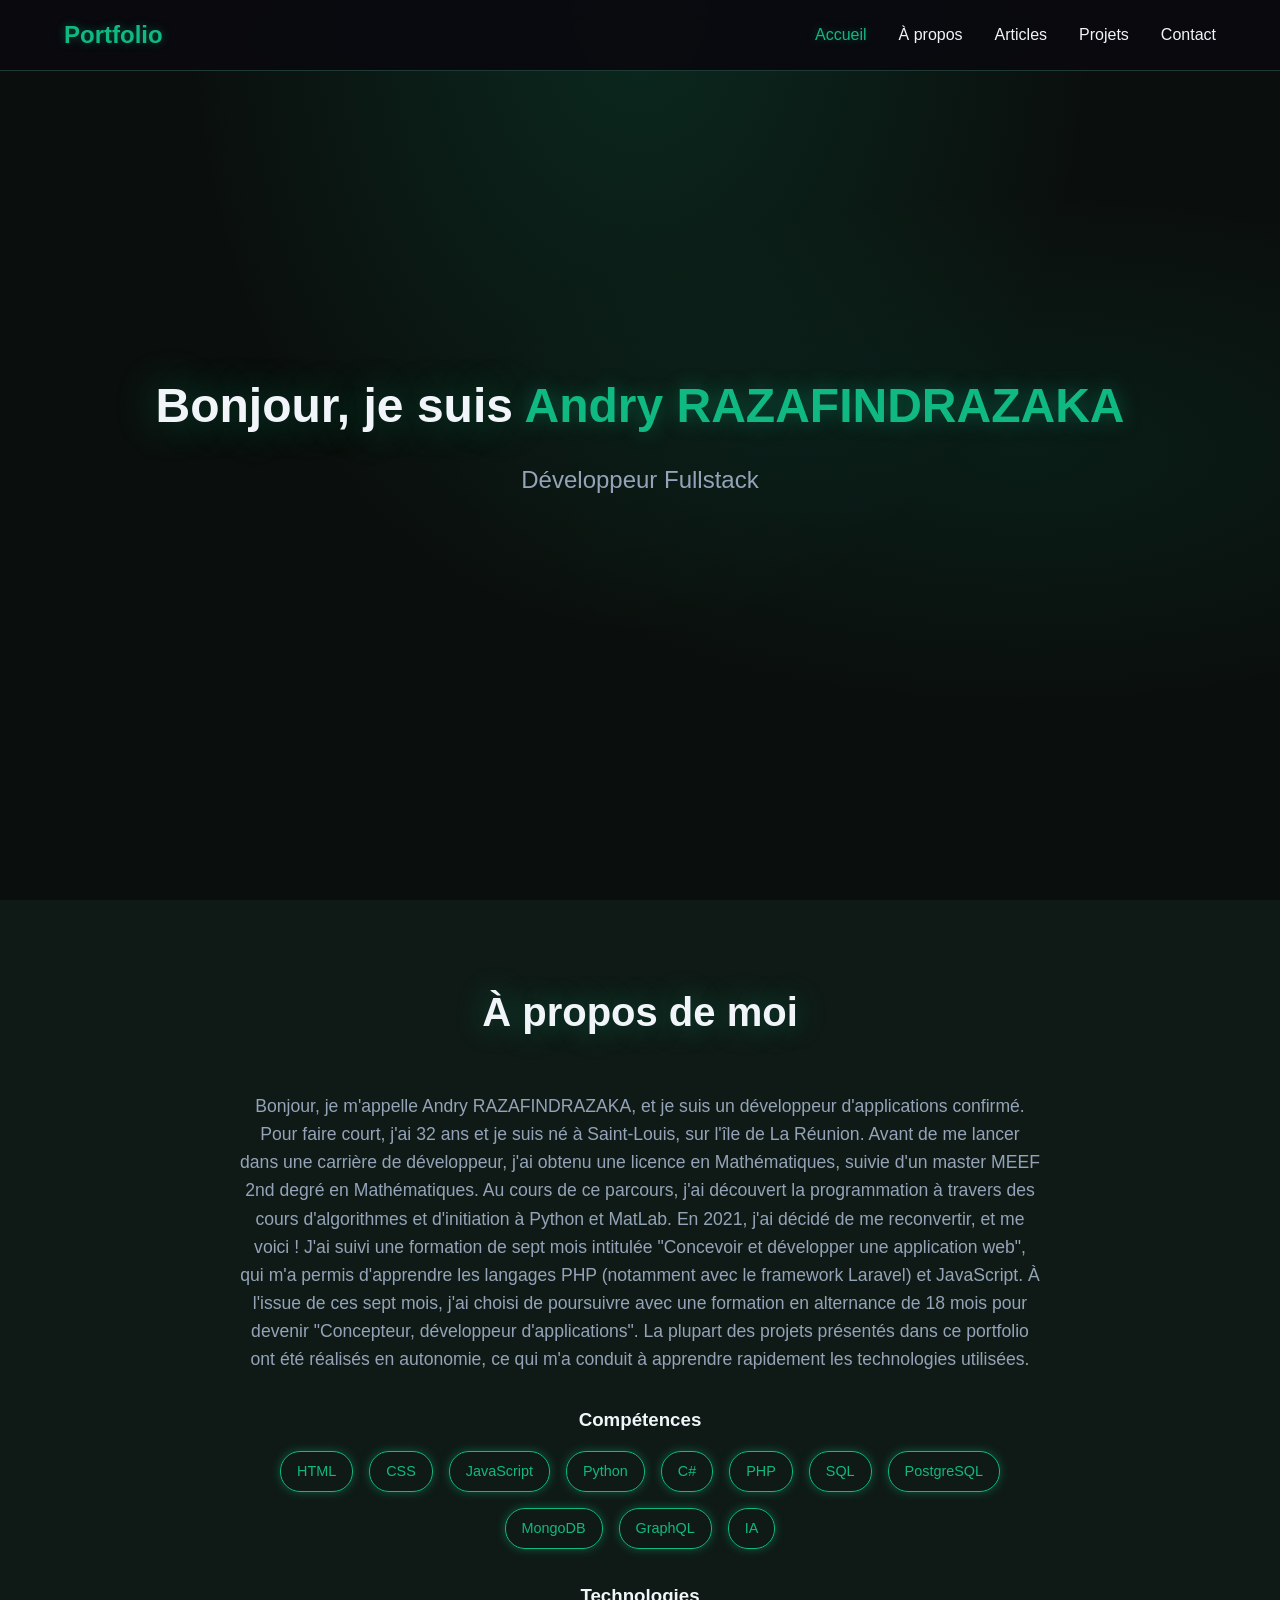
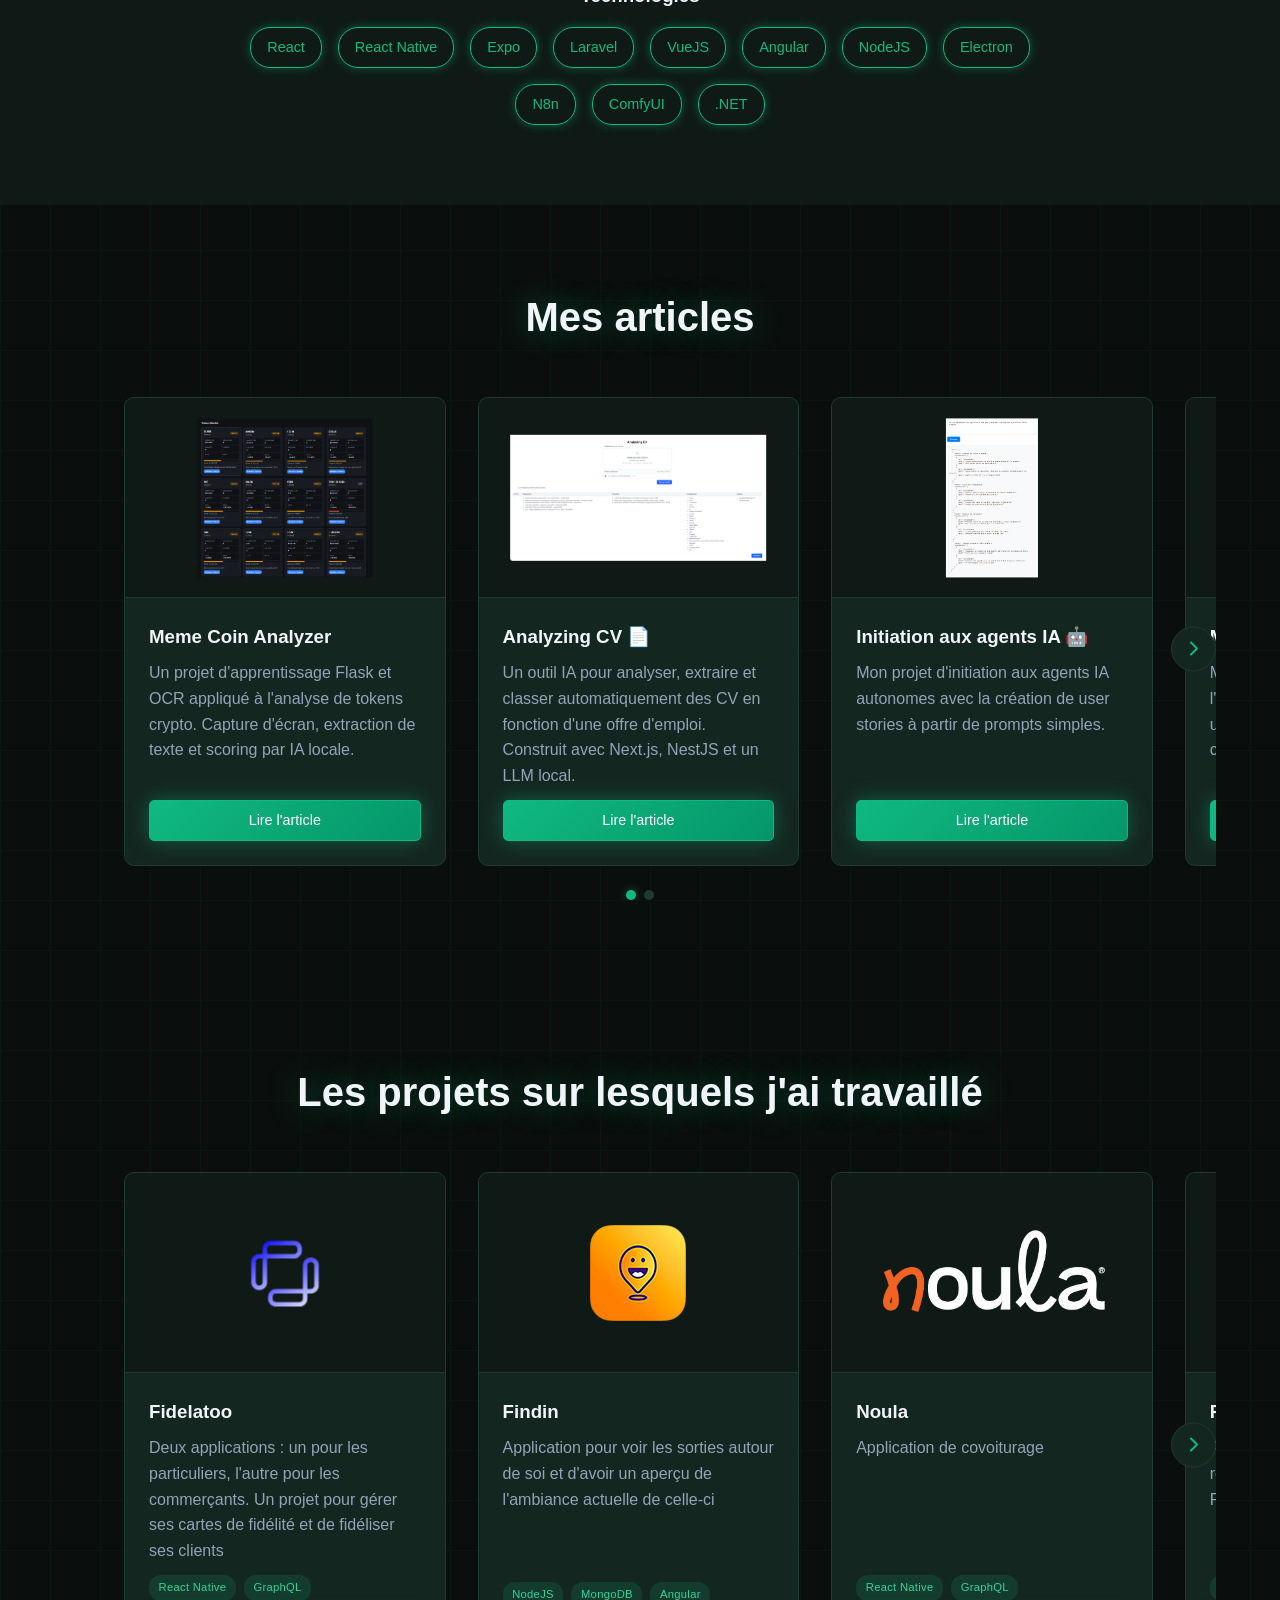
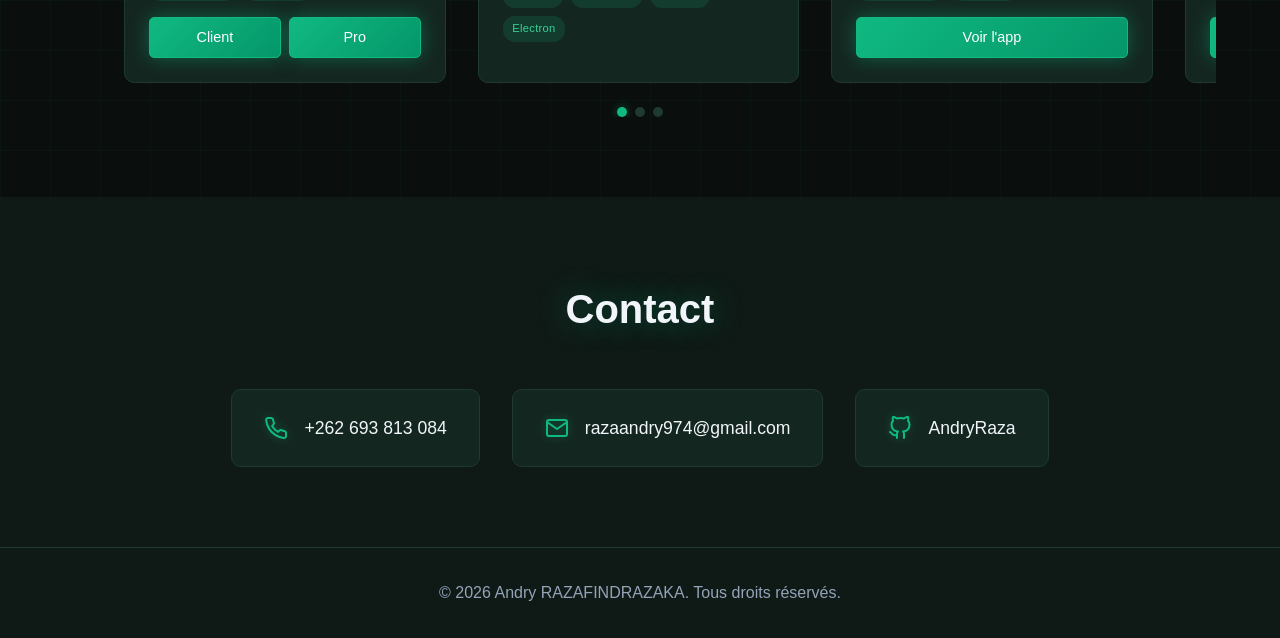
<file: index.html>
<!DOCTYPE html>
<html lang="fr">
<head>
    <meta charset="UTF-8">
    <meta name="viewport" content="width=device-width, initial-scale=1.0">
    <meta name="description" content="Portfolio d'Andry RAZAFINDRAZAKA, développeur fullstack spécialisé en React Native, Laravel et NodeJS. Découvrez mes projets d'applications mobiles et web.">
    <meta name="author" content="Andry RAZAFINDRAZAKA">
    <meta name="robots" content="index, follow">
    <meta name="theme-color" content="#10b981">

    <!-- Open Graph / Facebook -->
    <meta property="og:type" content="website">
    <meta property="og:title" content="Andry RAZAFINDRAZAKA - Développeur Fullstack">
    <meta property="og:description" content="Portfolio d'Andry RAZAFINDRAZAKA, développeur fullstack spécialisé en React Native, Laravel et NodeJS.">
    <meta property="og:locale" content="fr_FR">

    <!-- Twitter -->
    <meta name="twitter:card" content="summary_large_image">
    <meta name="twitter:title" content="Andry RAZAFINDRAZAKA - Développeur Fullstack">
    <meta name="twitter:description" content="Portfolio d'Andry RAZAFINDRAZAKA, développeur fullstack spécialisé en React Native, Laravel et NodeJS.">

    <title>Andry RAZAFINDRAZAKA - Développeur Fullstack | Portfolio</title>
    <link rel="stylesheet" href="css/styles.css">
</head>
<body>
    <main>
        <section id="accueil" class="hero">
            <div class="hero-content">
                <h1>Bonjour, je suis <span class="highlight">Andry RAZAFINDRAZAKA</span></h1>
                <p>Développeur Fullstack</p>
            </div>
        </section>

        <section id="a-propos" class="about">
            <h2>À propos de moi</h2>
            <div class="about-content">
                <p>Bonjour, je m'appelle Andry RAZAFINDRAZAKA, et je suis un
              développeur d'applications confirmé. Pour faire court, j'ai 32 ans
              et je suis né à Saint-Louis, sur l'île de La Réunion. Avant de me
              lancer dans une carrière de développeur, j'ai obtenu une licence
              en Mathématiques, suivie d'un master MEEF 2nd degré en
              Mathématiques. Au cours de ce parcours, j'ai découvert la
              programmation à travers des cours d'algorithmes et d'initiation à
              Python et MatLab. En 2021, j'ai décidé de me reconvertir, et me
              voici ! J'ai suivi une formation de sept mois intitulée "Concevoir
              et développer une application web", qui m'a permis d'apprendre les
              langages PHP (notamment avec le framework Laravel) et JavaScript.
              À l'issue de ces sept mois, j'ai choisi de poursuivre avec une
              formation en alternance de 18 mois pour devenir "Concepteur,
              développeur d'applications". La plupart des projets présentés dans
              ce portfolio ont été réalisés en autonomie, ce qui m'a conduit à
              apprendre rapidement les technologies utilisées.</p>
                <div class="skills">
                    <h3>Compétences</h3>
                    <ul class="skills-list">
                        <li>HTML</li>
                        <li>CSS</li>
                        <li>JavaScript</li>
                        <li>Python</li>
                        <li>C#</li>
                        <li>PHP</li>
                        <li>SQL</li>
                        <li>PostgreSQL</li>
                        <li>MongoDB</li>
                        <li>GraphQL</li>
                        <li>IA</li>
                    </ul>
                </div>
                <div class="skills">
                    <h3>Technologies</h3>
                    <ul class="skills-list">
                        <li>React</li>
                        <li>React Native</li>
                        <li>Expo</li>
                        <li>Laravel</li>
                        <li>VueJS</li>
                        <li>Angular</li>
                        <li>NodeJS</li>
                        <li>Electron</li>
                        <li>N8n</li>
                        <li>ComfyUI</li>
                        <li>.NET</li>
                    </ul>
                </div>
            </div>
        </section>

        <section id="articles" class="articles">
            <h2>Mes articles</h2>
            <div class="slider-container">
                <div class="slider">
                    <article class="article-card">
                        <div class="article-card-image">
                            <img src="src/images/meme-coins/tokens_retrieved.PNG" alt="Meme Coin Analyzer">
                        </div>
                        <div class="article-card-info">
                            <h3>Meme Coin Analyzer </h3>
                            <p>Un projet d'apprentissage Flask et OCR appliqué à l'analyse de tokens crypto. Capture d'écran, extraction de texte et scoring par IA locale.</p>
                            <a href="articles/meme-coins.html" class="btn btn-small">Lire l'article</a>
                        </div>
                    </article>
                    <article class="article-card">
                        <div class="article-card-image">
                            <img src="src/images/cv/1.PNG" alt="Analyzing CV">
                        </div>
                        <div class="article-card-info">
                            <h3>Analyzing CV 📄</h3>
                            <p>Un outil IA pour analyser, extraire et classer automatiquement des CV en fonction d'une offre d'emploi. Construit avec Next.js, NestJS et un LLM local.</p>
                            <a href="articles/analyzing-cv.html" class="btn btn-small">Lire l'article</a>
                        </div>
                    </article>
                    <article class="article-card">
                        <div class="article-card-image">
                            <img src="src/images/agent/step_one.PNG" alt="Initiation aux agents IA">
                        </div>
                        <div class="article-card-info">
                            <h3>Initiation aux agents IA 🤖</h3>
                            <p>Mon projet d'initiation aux agents IA autonomes avec la création de user stories à partir de prompts simples.</p>
                            <a href="articles/agents-ia.html" class="btn btn-small">Lire l'article</a>
                        </div>
                    </article>
                    <article class="article-card">
                        <div class="article-card-image">
                            <img src="src/images/ia/workflow.PNG" alt="Ma 1ère fois avec l'IA">
                        </div>
                        <div class="article-card-info">
                            <h3>Ma 1ère fois avec l'IA 😊</h3>
                            <p>Mon expérience de découverte de l'intelligence artificielle, les outils utilisés et les projets réalisés grâce à cette technologie fascinante.</p>
                            <a href="articles/ia-local.html" class="btn btn-small">Lire l'article</a>
                        </div>
                    </article>
                </div>
                <button class="slider-btn slider-btn-prev" aria-label="Article précédent">
                    <svg xmlns="http://www.w3.org/2000/svg" width="24" height="24" viewBox="0 0 24 24" fill="none" stroke="currentColor" stroke-width="2" stroke-linecap="round" stroke-linejoin="round">
                        <polyline points="15 18 9 12 15 6"></polyline>
                    </svg>
                </button>
                <button class="slider-btn slider-btn-next" aria-label="Article suivant">
                    <svg xmlns="http://www.w3.org/2000/svg" width="24" height="24" viewBox="0 0 24 24" fill="none" stroke="currentColor" stroke-width="2" stroke-linecap="round" stroke-linejoin="round">
                        <polyline points="9 18 15 12 9 6"></polyline>
                    </svg>
                </button>
                <div class="slider-dots"></div>
            </div>
        </section>

        <section id="projets" class="projects">
            <h2>Les projets sur lesquels j'ai travaillé</h2>
            <div class="slider-container">
                <div class="slider">
                    <article class="project-card">
                        <div class="project-image">
                            <img src="src/images/fidelatoo.png" alt="Fidelatoo">
                        </div>
                        <div class="project-info">
                            <h3>Fidelatoo</h3>
                            <p>Deux applications : un pour les particuliers, l'autre pour les commerçants. Un projet pour gérer ses cartes de fidélité et de fidéliser ses clients</p>
                            <div class="project-techs">
                                <span class="tech-tag">React Native</span>
                                <span class="tech-tag">GraphQL</span>
                            </div>
                            <div class="project-buttons">
                                <a href="https://play.google.com/store/apps/details?id=fr.squirrel.fidelatoo&hl=fr&pli=1" target="_blank" rel="noopener noreferrer" class="btn btn-small">Client</a>
                                <a href="https://play.google.com/store/apps/details?id=fr.squirrel.fidelatoopro&hl=fr" target="_blank" rel="noopener noreferrer" class="btn btn-small">Pro</a>
                            </div>
                        </div>
                    </article>
                    <article class="project-card">
                        <div class="project-image">
                            <img src="src/images/findin.png" alt="Findin">
                        </div>
                        <div class="project-info">
                            <h3>Findin</h3>
                            <p>Application pour voir les sorties autour de soi et d'avoir un aperçu de l'ambiance actuelle de celle-ci</p>
                            <div class="project-techs">
                                <span class="tech-tag">NodeJS</span>
                                <span class="tech-tag">MongoDB</span>
                                <span class="tech-tag">Angular</span>
                                <span class="tech-tag">Electron</span>
                            </div>
                        </div>
                    </article>
                    <article class="project-card">
                        <div class="project-image">
                            <img src="src/images/noula.png" alt="Noula">
                        </div>
                        <div class="project-info">
                            <h3>Noula</h3>
                            <p>Application de covoiturage</p>
                            <div class="project-techs">
                                <span class="tech-tag">React Native</span>
                                <span class="tech-tag">GraphQL</span>
                            </div>
                            <a href="https://play.google.com/store/apps/details?id=com.noula&hl=fr" target="_blank" rel="noopener noreferrer" class="btn btn-small">Voir l'app</a>
                        </div>
                    </article>
                    <article class="project-card">
                        <div class="project-image">
                            <img src="src/images/rnmr.png" alt="RNMR">
                        </div>
                        <div class="project-info">
                            <h3>RNMR</h3>
                            <p>Application pour voir la réglémentation sur la côté ouest de la Réunion</p>
                            <div class="project-techs">
                                <span class="tech-tag">React Native</span>
                                <span class="tech-tag">GraphQL</span>
                            </div>
                            <a href="https://play.google.com/store/apps/details?id=com.rnmr.app&hl=fr" target="_blank" rel="noopener noreferrer" class="btn btn-small">Voir l'app</a>
                        </div>
                    </article>
                    <article class="project-card">
                        <div class="project-image">
                            <img src="src/images/runmarket.png" alt="Runmarket">
                        </div>
                        <div class="project-info">
                            <h3>Run market</h3>
                            <p>Application des magasins Run Market</p>
                            <div class="project-techs">
                                <span class="tech-tag">React Native</span>
                                <span class="tech-tag">Expo</span>
                                <span class="tech-tag">GraphQL</span>
                            </div>
                            <a href="https://play.google.com/store/apps/details?id=runmarket.app&hl=fr" target="_blank" rel="noopener noreferrer" class="btn btn-small">Voir l'app</a>
                        </div>
                    </article>
                    <article class="project-card">
                        <div class="project-image">
                            <img src="src/images/smiilecard.png" alt="Smiilecard">
                        </div>
                        <div class="project-info">
                            <h3>Smiilecard</h3>
                            <p>Application pour faire des économies et voir les activités autour de soi</p>
                            <div class="project-techs">
                                <span class="tech-tag">React Native</span>
                                <span class="tech-tag">Expo</span>
                                <span class="tech-tag">GraphQL</span>
                            </div>
                            <a href="https://play.google.com/store/apps/details?id=fr.smiilecard.app&hl=fr" target="_blank" rel="noopener noreferrer" class="btn btn-small">Voir l'app</a>
                        </div>
                    </article>
                    <article class="project-card">
                        <div class="project-image">
                            <img src="src/images/ccas.png" alt="CCAS">
                        </div>
                        <div class="project-info">
                            <h3>GEDAI - CCAS</h3>
                            <p>Application Web faite pendant mon stage d'un mois pour le CCAS de Saint-Louis : Gestion Electronique des décisions et arrêtés individuels</p>
                            <div class="project-techs">
                                <span class="tech-tag">Laravel</span>
                            </div>
                        </div>
                    </article>
                </div>
                <button class="slider-btn slider-btn-prev" aria-label="Projet précédent">
                    <svg xmlns="http://www.w3.org/2000/svg" width="24" height="24" viewBox="0 0 24 24" fill="none" stroke="currentColor" stroke-width="2" stroke-linecap="round" stroke-linejoin="round">
                        <polyline points="15 18 9 12 15 6"></polyline>
                    </svg>
                </button>
                <button class="slider-btn slider-btn-next" aria-label="Projet suivant">
                    <svg xmlns="http://www.w3.org/2000/svg" width="24" height="24" viewBox="0 0 24 24" fill="none" stroke="currentColor" stroke-width="2" stroke-linecap="round" stroke-linejoin="round">
                        <polyline points="9 18 15 12 9 6"></polyline>
                    </svg>
                </button>
                <div class="slider-dots"></div>
            </div>
        </section>

        <section id="contact" class="contact">
            <h2>Contact</h2>
            <div class="contact-links">
                <div class="contact-item">
                    <svg xmlns="http://www.w3.org/2000/svg" width="24" height="24" viewBox="0 0 24 24" fill="none" stroke="currentColor" stroke-width="2" stroke-linecap="round" stroke-linejoin="round">
                        <path d="M22 16.92v3a2 2 0 0 1-2.18 2 19.79 19.79 0 0 1-8.63-3.07 19.5 19.5 0 0 1-6-6 19.79 19.79 0 0 1-3.07-8.67A2 2 0 0 1 4.11 2h3a2 2 0 0 1 2 1.72 12.84 12.84 0 0 0 .7 2.81 2 2 0 0 1-.45 2.11L8.09 9.91a16 16 0 0 0 6 6l1.27-1.27a2 2 0 0 1 2.11-.45 12.84 12.84 0 0 0 2.81.7A2 2 0 0 1 22 16.92z"></path>
                    </svg>
                    <span>+262 693 813 084</span>
                </div>
                <a href="mailto:razaandry974@gmail.com" class="contact-item">
                    <svg xmlns="http://www.w3.org/2000/svg" width="24" height="24" viewBox="0 0 24 24" fill="none" stroke="currentColor" stroke-width="2" stroke-linecap="round" stroke-linejoin="round">
                        <path d="M4 4h16c1.1 0 2 .9 2 2v12c0 1.1-.9 2-2 2H4c-1.1 0-2-.9-2-2V6c0-1.1.9-2 2-2z"></path>
                        <polyline points="22,6 12,13 2,6"></polyline>
                    </svg>
                    <span>razaandry974@gmail.com</span>
                </a>
                <a href="https://github.com/AndryRaza" target="_blank" rel="noopener noreferrer" class="contact-item">
                    <svg xmlns="http://www.w3.org/2000/svg" width="24" height="24" viewBox="0 0 24 24" fill="none" stroke="currentColor" stroke-width="2" stroke-linecap="round" stroke-linejoin="round">
                        <path d="M9 19c-5 1.5-5-2.5-7-3m14 6v-3.87a3.37 3.37 0 0 0-.94-2.61c3.14-.35 6.44-1.54 6.44-7A5.44 5.44 0 0 0 20 4.77 5.07 5.07 0 0 0 19.91 1S18.73.65 16 2.48a13.38 13.38 0 0 0-7 0C6.27.65 5.09 1 5.09 1A5.07 5.07 0 0 0 5 4.77a5.44 5.44 0 0 0-1.5 3.78c0 5.42 3.3 6.61 6.44 7A3.37 3.37 0 0 0 9 18.13V22"></path>
                    </svg>
                    <span>AndryRaza</span>
                </a>
            </div>
        </section>
    </main>

    <footer>
        <p>&copy; 2026 Andry RAZAFINDRAZAKA. Tous droits réservés.</p>
    </footer>

    <script src="js/navbar.js"></script>
    <script src="js/script.js"></script>
</body>
</html>
</file>
<file: css/styles.css>
* {
    margin: 0;
    padding: 0;
    box-sizing: border-box;
}

:root {
    --primary-color: #10b981;
    --primary-dark: #059669;
    --primary-glow: rgba(16, 185, 129, 0.4);
    --accent-color: #34d399;
    --text-color: #f1f5f9;
    --text-light: #94a3b8;
    --bg-color: #0a0f0d;
    --bg-secondary: #0f1a16;
    --bg-card: #142620;
    --border-color: #1e3a32;
}

html {
    scroll-behavior: smooth;
}

body {
    font-family: -apple-system, BlinkMacSystemFont, 'Segoe UI', Roboto, Oxygen, Ubuntu, sans-serif;
    line-height: 1.6;
    color: var(--text-color);
    background-color: var(--bg-color);
    background-image:
        linear-gradient(rgba(16, 185, 129, 0.03) 1px, transparent 1px),
        linear-gradient(90deg, rgba(16, 185, 129, 0.03) 1px, transparent 1px);
    background-size: 50px 50px;
}

/* Navigation */
.navbar {
    display: flex;
    justify-content: space-between;
    align-items: center;
    padding: 1rem 5%;
    background-color: rgba(10, 10, 15, 0.95);
    backdrop-filter: blur(10px);
    position: fixed;
    top: 0;
    left: 0;
    right: 0;
    z-index: 1000;
    border-bottom: 1px solid var(--border-color);
}

.logo {
    font-size: 1.5rem;
    font-weight: 700;
    color: var(--primary-color);
    text-shadow: 0 0 10px var(--primary-glow);
}

.nav-links {
    display: flex;
    list-style: none;
    gap: 2rem;
}

.nav-links a {
    text-decoration: none;
    color: var(--text-color);
    font-weight: 500;
    transition: color 0.3s;
}

.nav-links a:hover {
    color: var(--primary-color);
    text-shadow: 0 0 10px var(--primary-glow);
}

.menu-toggle {
    display: none;
    flex-direction: column;
    gap: 5px;
    background: none;
    border: none;
    cursor: pointer;
    padding: 5px;
}

.menu-toggle span {
    width: 25px;
    height: 3px;
    background-color: var(--primary-color);
    transition: 0.3s;
}

/* Hero Section */
.hero {
    min-height: 100vh;
    display: flex;
    align-items: center;
    justify-content: center;
    text-align: center;
    padding: 0 5%;
    background:
        radial-gradient(ellipse at 50% 0%, rgba(16, 185, 129, 0.15) 0%, transparent 50%),
        radial-gradient(ellipse at 80% 50%, rgba(5, 150, 105, 0.1) 0%, transparent 40%),
        var(--bg-color);
}

.hero-content h1 {
    font-size: 3rem;
    margin-bottom: 1rem;
    text-shadow: 0 0 40px var(--primary-glow);
}

.highlight {
    color: var(--primary-color);
    text-shadow: 0 0 20px var(--primary-glow);
}

.hero-content p {
    font-size: 1.5rem;
    color: var(--text-light);
    margin-bottom: 2rem;
}

/* Boutons */
.btn {
    display: inline-block;
    padding: 0.75rem 1.5rem;
    background: linear-gradient(135deg, var(--primary-color) 0%, var(--primary-dark) 100%);
    color: white;
    text-decoration: none;
    border-radius: 5px;
    border: 1px solid var(--primary-color);
    cursor: pointer;
    font-size: 1rem;
    transition: all 0.3s ease;
    box-shadow: 0 0 20px var(--primary-glow);
}

.btn:hover {
    background: linear-gradient(135deg, var(--primary-dark) 0%, var(--primary-color) 100%);
    transform: translateY(-2px);
    box-shadow: 0 0 30px var(--primary-glow), 0 0 60px rgba(16, 185, 129, 0.2);
}

.btn-small {
    padding: 0.5rem 1rem;
    font-size: 0.9rem;
}

/* Sections */
section {
    padding: 5rem 5%;
}

section h2 {
    text-align: center;
    font-size: 2.5rem;
    margin-bottom: 3rem;
    color: var(--text-color);
    text-shadow: 0 0 30px var(--primary-glow);
}

/* About Section */
.about {
    background-color: var(--bg-secondary);
}

.about-content {
    max-width: 800px;
    margin: 0 auto;
    text-align: center;
}

.about-content p {
    font-size: 1.1rem;
    color: var(--text-light);
    margin-bottom: 2rem;
}

.skills {
    margin-bottom: 2rem;
}

.skills:last-child {
    margin-bottom: 0;
}

.skills h3 {
    margin-bottom: 1rem;
}

.skills-list {
    display: flex;
    justify-content: center;
    flex-wrap: wrap;
    gap: 1rem;
    list-style: none;
}

.skills-list li {
    background-color: transparent;
    color: var(--primary-color);
    padding: 0.5rem 1rem;
    border-radius: 20px;
    font-size: 0.9rem;
    border: 1px solid var(--primary-color);
    box-shadow: 0 0 10px var(--primary-glow);
    transition: all 0.3s ease;
}

.skills-list li:hover {
    background-color: var(--primary-color);
    color: white;
    box-shadow: 0 0 20px var(--primary-glow);
}

/* Projects Section - Slider */
.slider-container {
    position: relative;
    max-width: 1200px;
    margin: 0 auto;
    overflow: hidden;
}

.slider {
    display: flex;
    transition: transform 0.4s ease;
    touch-action: pan-y pinch-zoom;
    gap: 1rem;
}

.project-card, .article-card {
    flex: 0 0 calc(100% - 1rem);
    min-width: calc(100% - 1rem);
    background-color: var(--bg-card);
    border-radius: 10px;
    overflow: hidden;
    border: 1px solid var(--border-color);
    transition: border-color 0.3s ease, box-shadow 0.3s ease;
    display: flex;
    flex-direction: column;
}

.project-card:hover, .article-card:hover {
    border-color: var(--primary-color);
    box-shadow: 0 0 30px var(--primary-glow);
}

.project-image, .article-card-image {
    height: 200px;
    background-color: var(--bg-secondary);
    border-bottom: 1px solid var(--border-color);
    position: relative;
    overflow: hidden;
    flex-shrink: 0;
}

.project-image img, .article-card-image img {
    position: absolute;
    top: 50%;
    left: 50%;
    transform: translate(-50%, -50%);
    max-width: 80%;
    max-height: 80%;
    width: auto;
    height: auto;
    object-fit: contain;
}

.project-info, .article-card-info {
    padding: 1.5rem;
    display: flex;
    flex-direction: column;
    flex-grow: 1;
}

.project-info h3, .article-card-info h3 {
    margin-bottom: 0.5rem;
}

.project-info p, .article-card-info p {
    color: var(--text-light);
    margin-bottom: 0.75rem;
    flex-grow: 1;
}

.project-info > .btn, .article-card-info > .btn {
    width: 100%;
    text-align: center;
    margin-top: auto;
}

.project-buttons {
    display: flex;
    gap: 0.5rem;
    margin-top: auto;
}

.project-buttons .btn {
    flex: 1;
    text-align: center;
}

.project-techs {
    display: flex;
    flex-wrap: wrap;
    gap: 0.5rem;
    margin-bottom: 1rem;
}

.tech-tag {
    font-size: 0.7rem;
    padding: 0.25rem 0.6rem;
    background-color: rgba(16, 185, 129, 0.15);
    color: var(--accent-color);
    border-radius: 12px;
    font-weight: 500;
    letter-spacing: 0.3px;
}

/* Slider Buttons */
.slider-btn {
    position: absolute;
    top: 50%;
    transform: translateY(-50%);
    background-color: var(--bg-card);
    border: 1px solid var(--border-color);
    border-radius: 50%;
    width: 45px;
    height: 45px;
    display: flex;
    align-items: center;
    justify-content: center;
    cursor: pointer;
    transition: all 0.3s ease;
    z-index: 10;
}

.slider-btn:hover {
    border-color: var(--primary-color);
    box-shadow: 0 0 20px var(--primary-glow);
}

.slider-btn svg {
    color: var(--primary-color);
}

.slider-btn.hidden {
    opacity: 0;
    pointer-events: none;
}

.slider-btn-prev {
    left: 10px;
}

.slider-btn-next {
    right: 10px;
}

/* Slider Dots */
.slider-dots {
    display: flex;
    justify-content: center;
    gap: 0.5rem;
    margin-top: 1.5rem;
}

.slider-dot {
    width: 10px;
    height: 10px;
    border-radius: 50%;
    background-color: var(--border-color);
    border: none;
    cursor: pointer;
    transition: all 0.3s ease;
}

.slider-dot.active {
    background-color: var(--primary-color);
    box-shadow: 0 0 10px var(--primary-glow);
}

/* Desktop: slider with 3 visible cards */
@media (min-width: 769px) {
    .slider-container {
        padding: 0 60px;
    }

    .slider {
        gap: 2rem;
    }

    .project-card, .article-card {
        flex: 0 0 calc(33.333% - 1.4rem);
        min-width: calc(33.333% - 1.4rem);
    }

    .slider-btn {
        display: flex;
    }

    .slider-btn-prev {
        left: 0;
    }

    .slider-btn-next {
        right: 0;
    }
}

/* Contact Section */
.contact {
    background-color: var(--bg-secondary);
}

.contact-links {
    display: flex;
    justify-content: center;
    flex-wrap: wrap;
    gap: 2rem;
    max-width: 900px;
    margin: 0 auto;
}

a.contact-item {
    cursor: pointer;
}

.contact-item {
    display: flex;
    align-items: center;
    gap: 1rem;
    padding: 1.5rem 2rem;
    background-color: var(--bg-card);
    border: 1px solid var(--border-color);
    border-radius: 10px;
    text-decoration: none;
    color: var(--text-color);
    transition: all 0.3s ease;
}

.contact-item:hover {
    border-color: var(--primary-color);
    box-shadow: 0 0 25px var(--primary-glow);
    transform: translateY(-3px);
}

.contact-item svg {
    color: var(--primary-color);
    flex-shrink: 0;
    filter: drop-shadow(0 0 5px var(--primary-glow));
}

.contact-item:hover svg {
    filter: drop-shadow(0 0 10px var(--primary-glow));
}

.contact-item span {
    font-size: 1.1rem;
}

/* Footer */
footer {
    text-align: center;
    padding: 2rem;
    background-color: var(--bg-secondary);
    color: var(--text-light);
    border-top: 1px solid var(--border-color);
}

/* Article Page */
.article-page {
    padding-top: 6rem;
    max-width: 800px;
    margin: 0 auto;
    padding-left: 5%;
    padding-right: 5%;
}

.article-header {
    text-align: center;
    margin-bottom: 3rem;
}

.article-header h1 {
    font-size: 2.5rem;
    color: var(--text-color);
    text-shadow: 0 0 30px var(--primary-glow);
    margin-bottom: 0.5rem;
}

.article-meta {
    color: var(--text-light);
    font-size: 0.9rem;
}

.article-duration {
    color: var(--text-light);
    font-size: 0.9rem;
    margin-top: 0.25rem;
}

.article-tech-stack {
    max-width: 800px;
    margin: 0 auto 2rem auto;
    padding: 1.5rem 2rem;
    background-color: var(--bg-card);
    border: 1px solid var(--border-color);
    border-radius: 10px;
    text-align: center;
}

.article-tech-stack h3 {
    font-size: 1rem;
    color: var(--primary-color);
    text-shadow: 0 0 15px var(--primary-glow);
    margin-bottom: 1rem;
    text-transform: uppercase;
    letter-spacing: 1px;
}

.article-techs {
    display: flex;
    justify-content: center;
    flex-wrap: wrap;
    gap: 0.5rem;
}

.article-techs .tech-tag {
    font-size: 0.85rem;
    padding: 0.35rem 0.85rem;
}

.article-content {
    line-height: 1.8;
    color: var(--text-light);
}

.article-content h2 {
    text-align: left;
    font-size: 1.8rem;
    margin-top: 3rem;
    margin-bottom: 1.5rem;
    color: var(--primary-color);
    text-shadow: 0 0 15px var(--primary-glow);
}

.article-content p {
    margin-bottom: 1.2rem;
}

.article-content ul {
    margin-bottom: 1.5rem;
    padding-left: 1.5rem;
}

.article-content li {
    margin-bottom: 0.5rem;
}

.article-content hr {
    border: none;
    border-top: 1px solid var(--border-color);
    margin: 3rem 0;
}

.article-content em {
    color: var(--accent-color);
    font-style: italic;
}

/* Logo link */
.logo a {
    text-decoration: none;
    color: inherit;
}

/* Active nav link */
.nav-links a.active {
    color: var(--primary-color);
    text-shadow: 0 0 10px var(--primary-glow);
}

/* Article images */
.article-figure {
    margin: 1.5rem 0;
    text-align: center;
}

.article-img {
    max-width: 100%;
    max-height: 300px;
    width: auto;
    height: auto;
    border-radius: 8px;
    border: 1px solid var(--border-color);
    cursor: zoom-in;
    transition: transform 0.3s ease, box-shadow 0.3s ease;
    object-fit: contain;
}

.article-img:hover {
    transform: scale(1.02);
    box-shadow: 0 0 25px var(--primary-glow);
}

/* Lightbox */
.lightbox {
    position: fixed;
    inset: 0;
    background-color: rgba(0, 0, 0, 0.92);
    display: flex;
    align-items: center;
    justify-content: center;
    z-index: 2000;
    opacity: 0;
    visibility: hidden;
    transition: opacity 0.3s ease, visibility 0.3s ease;
    padding: 2rem;
}

.lightbox.active {
    opacity: 1;
    visibility: visible;
}

.lightbox-img {
    max-width: 90vw;
    max-height: 90vh;
    object-fit: contain;
    border-radius: 8px;
    box-shadow: 0 0 40px rgba(0, 0, 0, 0.5);
    transform: scale(0.95);
    transition: transform 0.3s ease;
}

.lightbox.active .lightbox-img {
    transform: scale(1);
}

.lightbox-close {
    position: absolute;
    top: 1rem;
    right: 1.5rem;
    background: none;
    border: none;
    color: var(--text-color);
    font-size: 2.5rem;
    line-height: 1;
    cursor: pointer;
    transition: color 0.3s ease, transform 0.3s ease;
    z-index: 2001;
}

.lightbox-close:hover {
    color: var(--primary-color);
    transform: scale(1.1);
}

/* Responsive */
/* Animations */
.fade-in {
    opacity: 0;
    transform: translateY(30px);
    transition: opacity 0.6s ease, transform 0.6s ease;
}

.fade-in.visible {
    opacity: 1;
    transform: translateY(0);
}

.navbar {
    transition: transform 0.3s ease;
}

@media (max-width: 768px) {
    .menu-toggle {
        display: flex;
    }

    .nav-links {
        position: absolute;
        top: 100%;
        left: 0;
        right: 0;
        background-color: rgba(10, 10, 15, 0.98);
        backdrop-filter: blur(10px);
        flex-direction: column;
        padding: 1rem 5%;
        gap: 1rem;
        display: none;
        border-bottom: 1px solid var(--border-color);
    }

    .nav-links.active {
        display: flex;
    }

    .hero-content h1 {
        font-size: 2rem;
    }

    .hero-content p {
        font-size: 1.2rem;
    }

    section h2 {
        font-size: 2rem;
    }

    .contact-links {
        flex-direction: column;
        align-items: center;
    }

    .contact-item {
        width: 100%;
        max-width: 300px;
        justify-content: center;
    }
}
</file>
